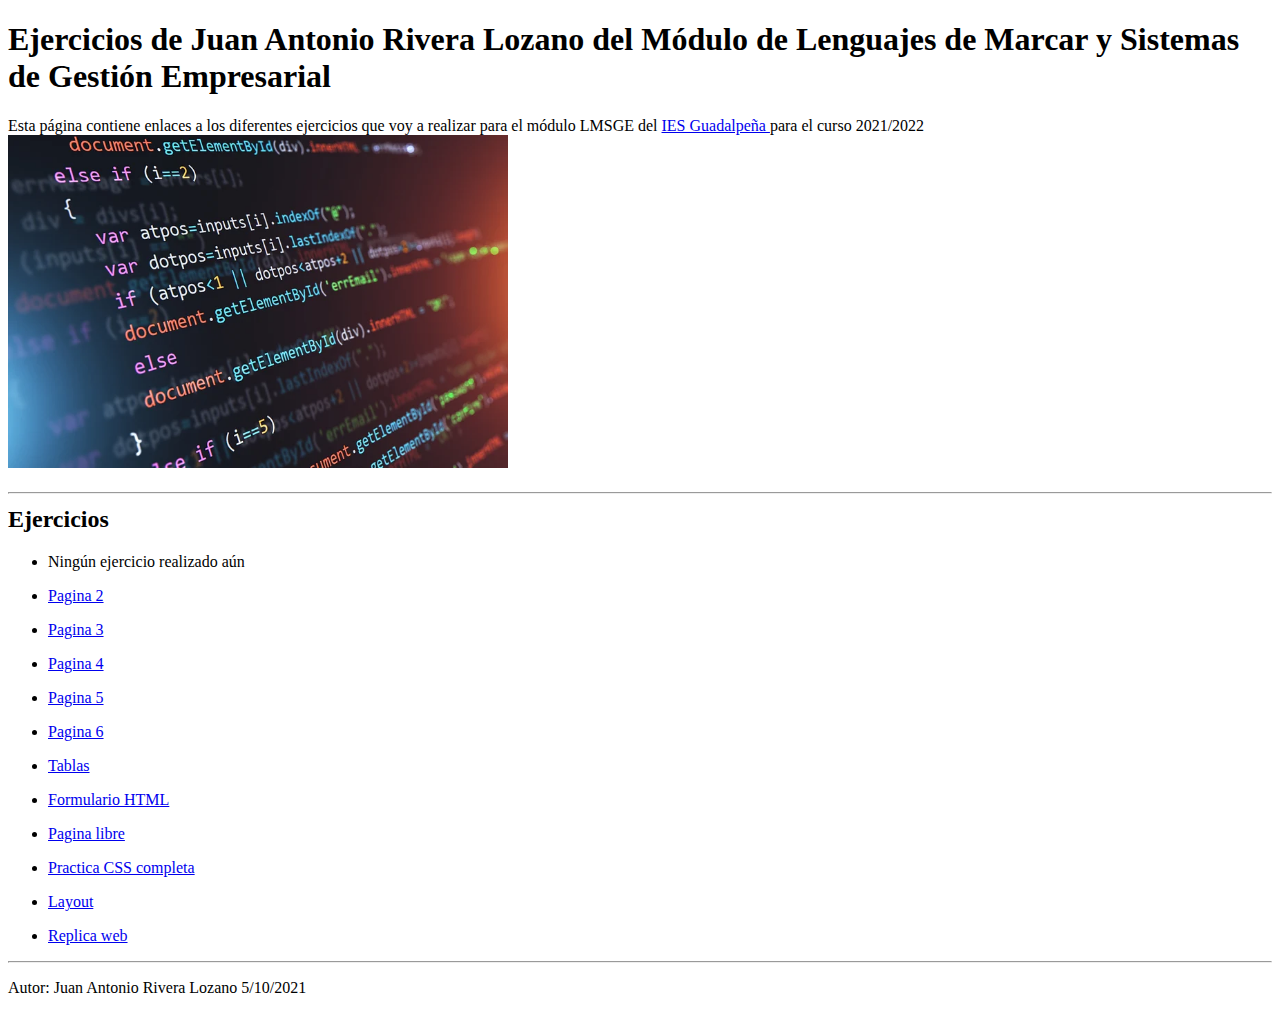
<file: index.html>
<!DOCTYPE html>
<html lang="es">


<head>
	<title>Aplicaciones WEB-Ejercicios html</title>
	<meta charset="utf-8" />

</head>

<body>
	<header>
		<h1>Ejercicios de Juan Antonio Rivera Lozano del Módulo de Lenguajes de Marcar y Sistemas de Gestión Empresarial
		</h1>
		
	</header>

	<section>
		<header>
			Esta página contiene enlaces a los diferentes ejercicios que voy a realizar para el módulo LMSGE del <a
			href="https://www.iesguadalpeña.es/"> IES Guadalpeña </a> para el curso 2021/2022 
		</header>
				
				<img src = hola.webp "girl in a jacket" width=500 length=600
			
			
		<article>
		<h2>
		<hr/>
			Ejercicios </header>
			</h2>
			<ul>
			
				<li> Ningún ejercicio realizado aún
				<a  
				</li>
			</ul>	
	
			<ul>
			
				<li> <a href="Pagina 2.html">Pagina 2 </a> 
				</li>
			</ul>	
			
			</ul>	
	
			<ul>
			
				<li> <a href="PAGINA 3.html">Pagina 3 </a> 
				</li>
			</ul>	
			
			<p> </p>
		
		<ul>
			
				<li> <a href="PAGINA 4.html">Pagina 4 </a> 
				</li>
			</ul>
			
			
		<ul>
			
				<li> <a href="PAGINA 5.html">Pagina 5 </a> 
				</li>
			</ul>	
			
			<ul>
			
				<li> <a href="PAGINA 6.html">Pagina 6 </a> 
				</li>
			</ul>	
		<ul>
			
				<li> <a href="tablas.html">Tablas </a>
				</li>
			</ul>	
			<ul>
			
				<li> <a href="Formulario de prueba.html">Formulario HTML</a>
				</li>
			</ul>	
		<ul>
			
				<li> <a href="Pagina Principal">Pagina libre</a>
				</li>
			</ul>	
			<ul>
			
				<li> <a href="Practica CSS Completa.html">Practica CSS completa</a>
				</li>
			</ul>	
			
			</ul>	
			<ul>
			
				<li> <a href="Layout/layout.html">Layout</a>
				</li>
			</ul>	
			</ul>	
			<ul>
			
				<li> <a href="Prueba css/pruebaCSS_recuperacion.html">Replica web</a>
				</li>
			</ul>	
		</article>	
	</section>
	
	<hr/>
	
	<footer>
	<p>Autor: Juan Antonio Rivera Lozano 5/10/2021
	</p>
	</footer>
</body>

</html>
</file>
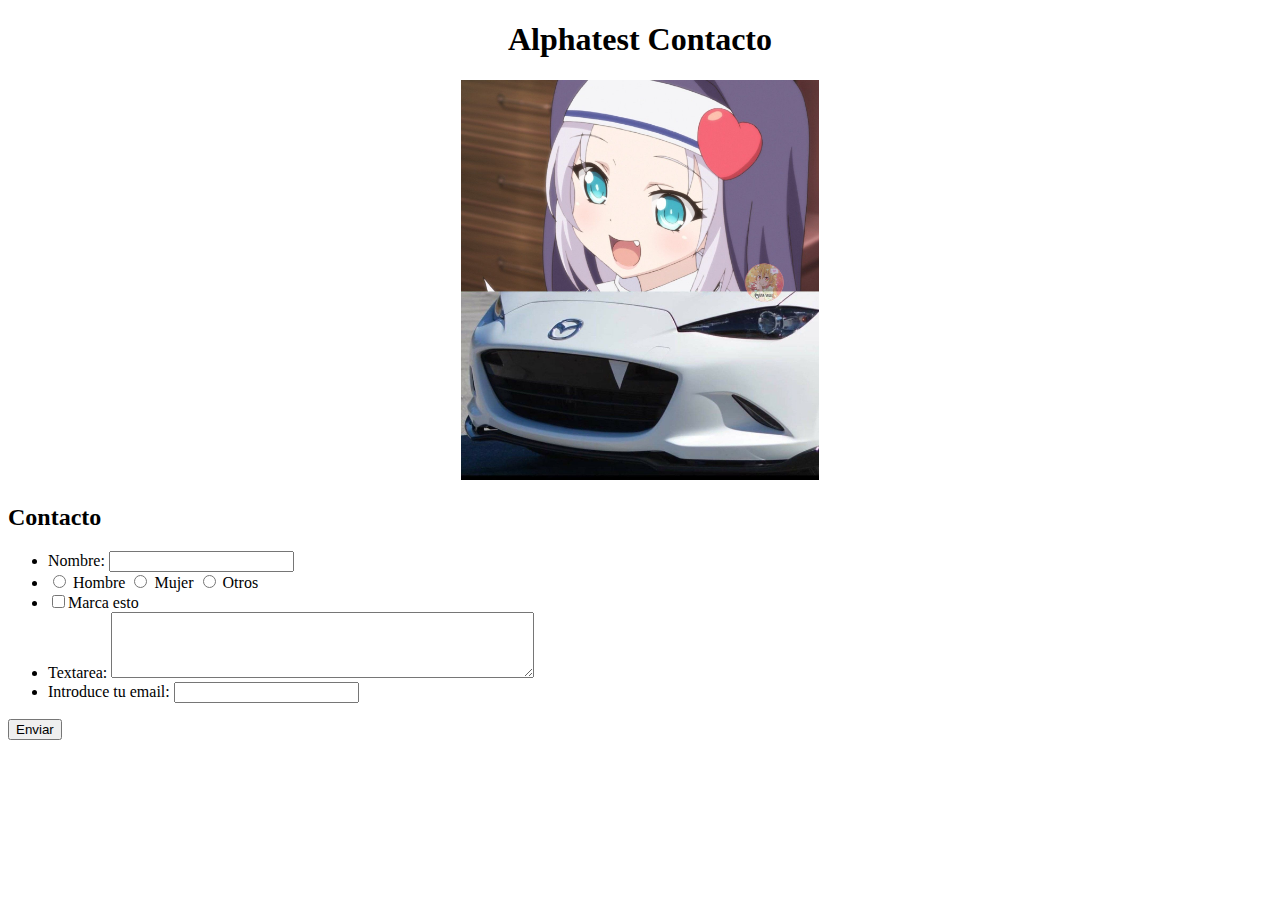
<file: Contactos.html>
<!DOCTYPE html>
<html lang="es">


<head>
	<title>Aplicaciones WEB-Ejercicios html</title>
	<meta charset="utf-8" />

</head>

<body>
	<header>
		<center>
		<h1>Alphatest Contacto</h1>
		</center>
	<center>
<img src="meme5.jpg" widht="400" height="400">
	</center>
	
	<h2>Contacto</h2>
	<ul>
	<li>
	<label>Nombre: <input type="text"></label>
	</li>
	<li>
	<input type="radio" name="gender" id="male"> 
    <label for="male">Hombre</label>
    
    <input type="radio" name="gender" id="female"> 
    <label for="female">Mujer</label>
    
    <input type="radio" name="gender" id="otros"> 
    <label for="otros">Otros</label>
	</li>
	<li>
	<label><input type="checkbox" id="cbox1" value="checkbox">Marca esto</label><br>
	</li>
	<li>
	<label for="w3review">Textarea:</label>

	<textarea id="w3review" name="w3review" rows="4" cols="50">
	</textarea>
	</li>
	<li>
	 <label for="email">Introduce tu email:</label>
<label><input type="email" id="email" name="email"> </label>
	</li>
	</ul>
<input type="submit" value="Enviar">
</file>
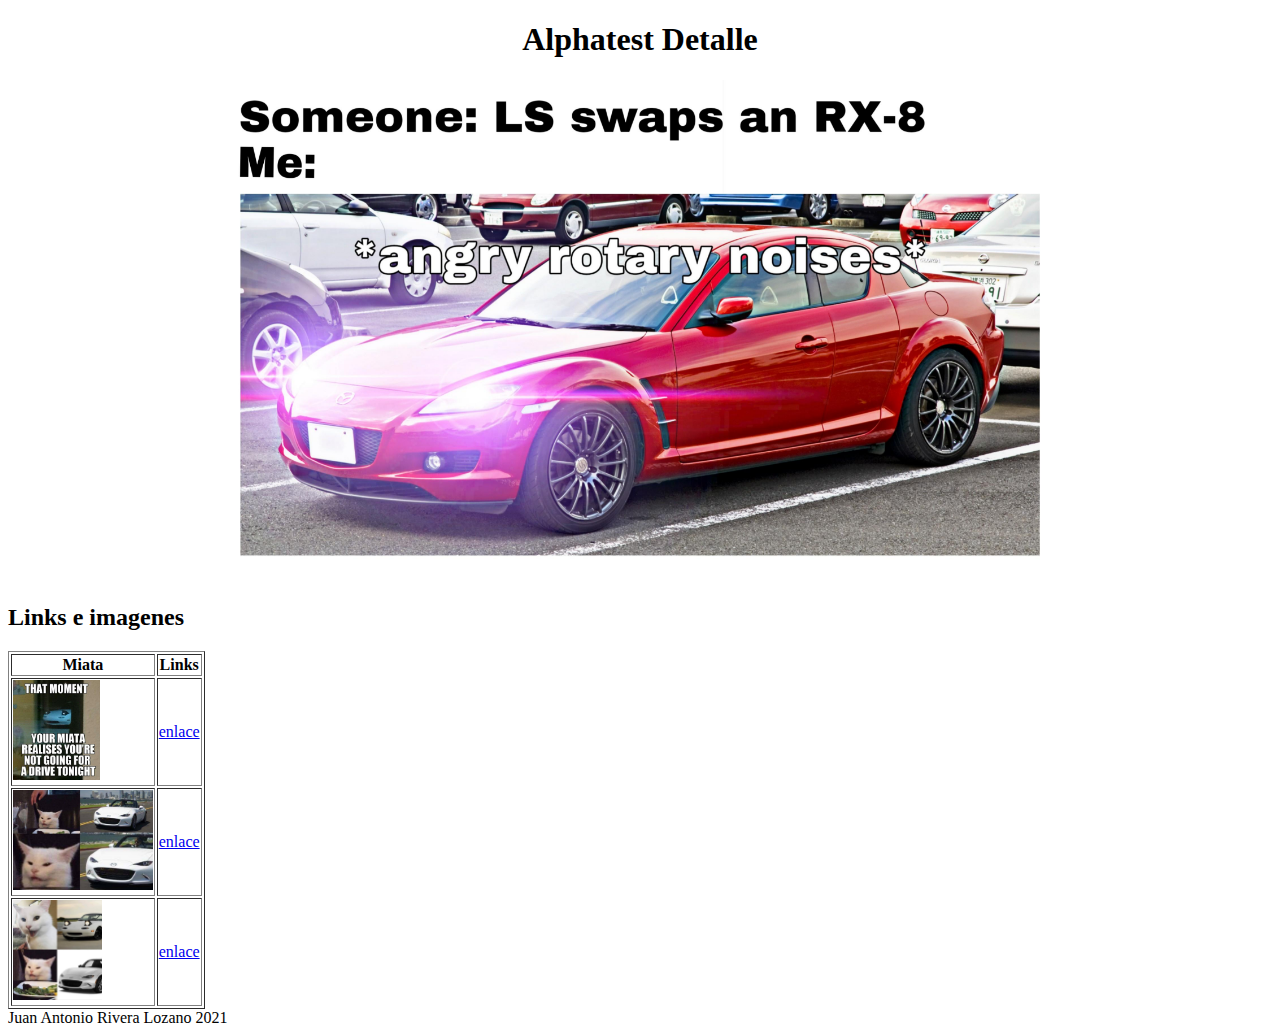
<file: Detalles.html>
<!DOCTYPE html>
<html lang="es">


<head>
	<title>Alphatest Detalle</title>
	<meta charset="utf-8" />

</head>
	<center>
	<h1> Alphatest Detalle</h1>
	</center>
	<center>
<img src="mazda rx8.jpg" widht="687" height="500">
	</center>
	<h2> Links e imagenes</h2>
<table border=default>
  <tr>
    <th>Miata</th>
    <th>Links</th>
  </tr>
  <tr>
    <td><img src="meme1.jpg" widht="100"height="100"></td>
    <td><a href="https://www.mazda.com/en/innovation/models/"target="_BLANK">enlace</a></td>
  </tr>
  <tr>
    <td><img src="meme2.jpg" widht="100"height="100"></td>
    <td><a href="https://www.mazdaespanol.com/"target="_BLANK">enlace</a></td>
  </tr>
  <tr>
    <td><img src="meme3.jpg" widht="100"height="100"></td>
    <td><a href="https://giphy.com/explore/mazda"target="_BLANK">enlace</a></td>
  </tr>
</table>

<footer> Juan Antonio Rivera Lozano 	2021</footer>
</file>
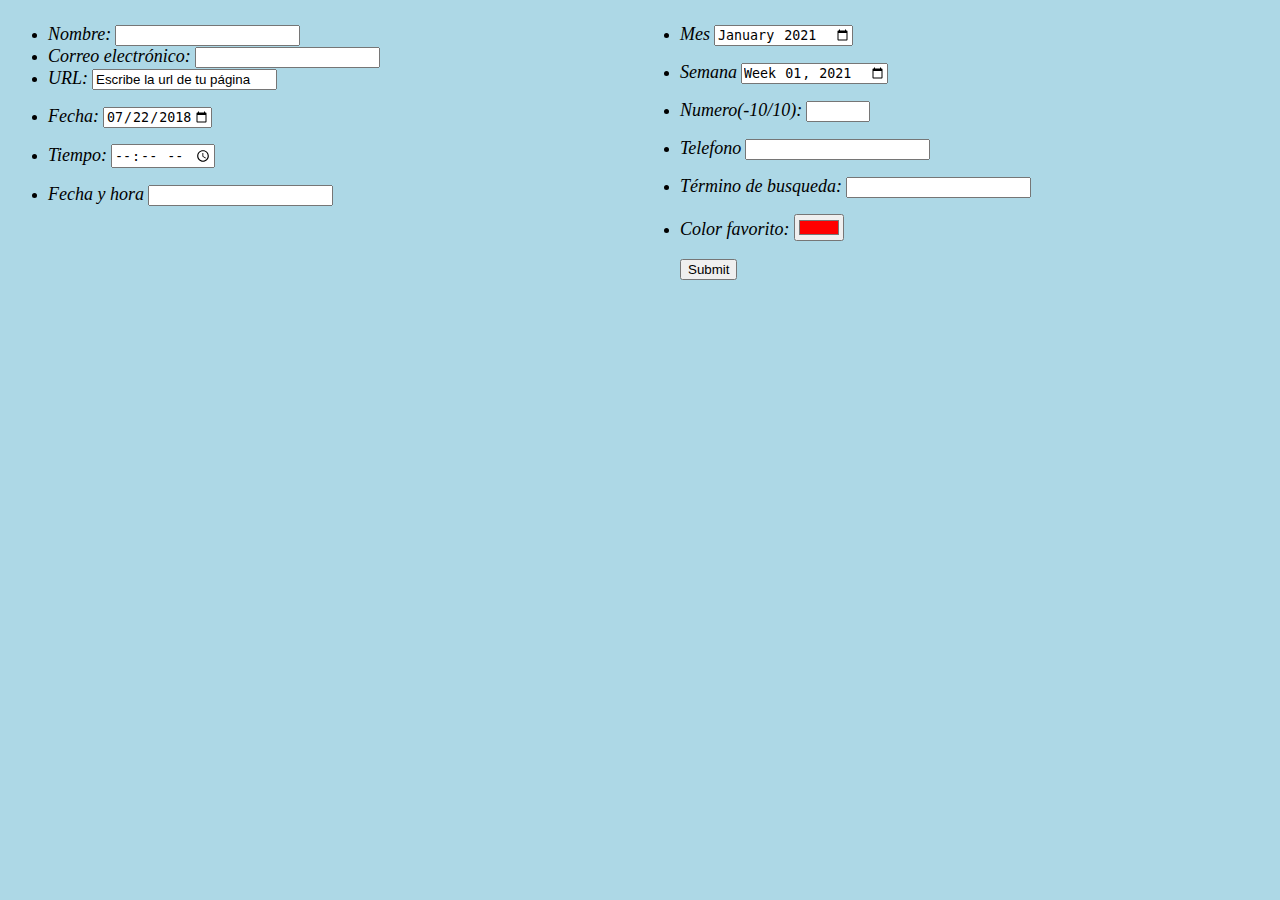
<file: Formulario de prueba.html>
<!DOCTYPE html>
<html lang="es">
<head>
       <link rel="stylesheet" href="formulario_2.css" >
 </head>
 <div id="contenedor">
       <div>
         <p><ul>
              <li>
                <label for="name">Nombre:</label>
                <input type="text" id="name" name="user_name">
              </li>
              <li>
                <label for="mail">Correo electrónico:</label>
                <input type="email" id="mail" name="user_mail">
              </li>
              <li>
                <label for="msg">URL:</label>
              <input type="text" value="Escribe la url de tu página">
             </ul>
             <ul>
             <li>
                     <label for="msg">Fecha:</label>
            <input type="date" id="start" name="trip-start"
                   value="2018-07-22"
                   min="2018-01-01" max="2021-12-31">
                   
            </li>
            </ul> 
                   <ul>
                   <li>
                   <label for="msg">Tiempo:</label>
                   <input type="time" id="appt" name="appt"
                   min="09:00" max="18:00" required>
            </li>
            </ul>
            <ul>
            <li>	
                   <label for="msg">Fecha y hora</label>
                   <input type="datetime" name="tiemporeunion"> 
            </ul>
            </li></p>
       </div>
       <div>
         <p><ul>
              <li>
                     <label for="msg">Mes</label>
                     <input type="month" name="mes"
                       value="2021-01" min="2021-01" max="2021-12" step="2" />	
              </ul>
              </li>
              
              <ul>
              <li>
              
              <label for="week">Semana</label>
              <input id="week" type="week" name="week" value="2021-W01">
              </ul>
              </li>	
              <ul>
              <li>
              
              <label for="numero">Numero(-10/10):</label>
              
              <input type="number" id="numero" name="Numero"
                     min="-10" max="10"/>
              </ul>
              </li>
              
              <ul>
              <li>
              <label for="telefono">Telefono</label>
              <input type="tel" name="telefono" pattern="[0-9]{9}">
                       
              
              </ul>
              </li>
              
              <ul>
              <li>
              <label for="Término de busqueda">Término de busqueda:</label>
              <input type="search" id="site-search" name="q"
                     aria-label="Search through site content">
              </ul>
              </li>
              <ul>
              <li>
               <label for="Color favorito">Color favorito:</label>
                <input type="color" id="favcolor" name="favcolor" value="#ff0000"><br><br>
                <input type="submit">
              
              </ul>
              </li></p>
       </div>
     </div>
</file>
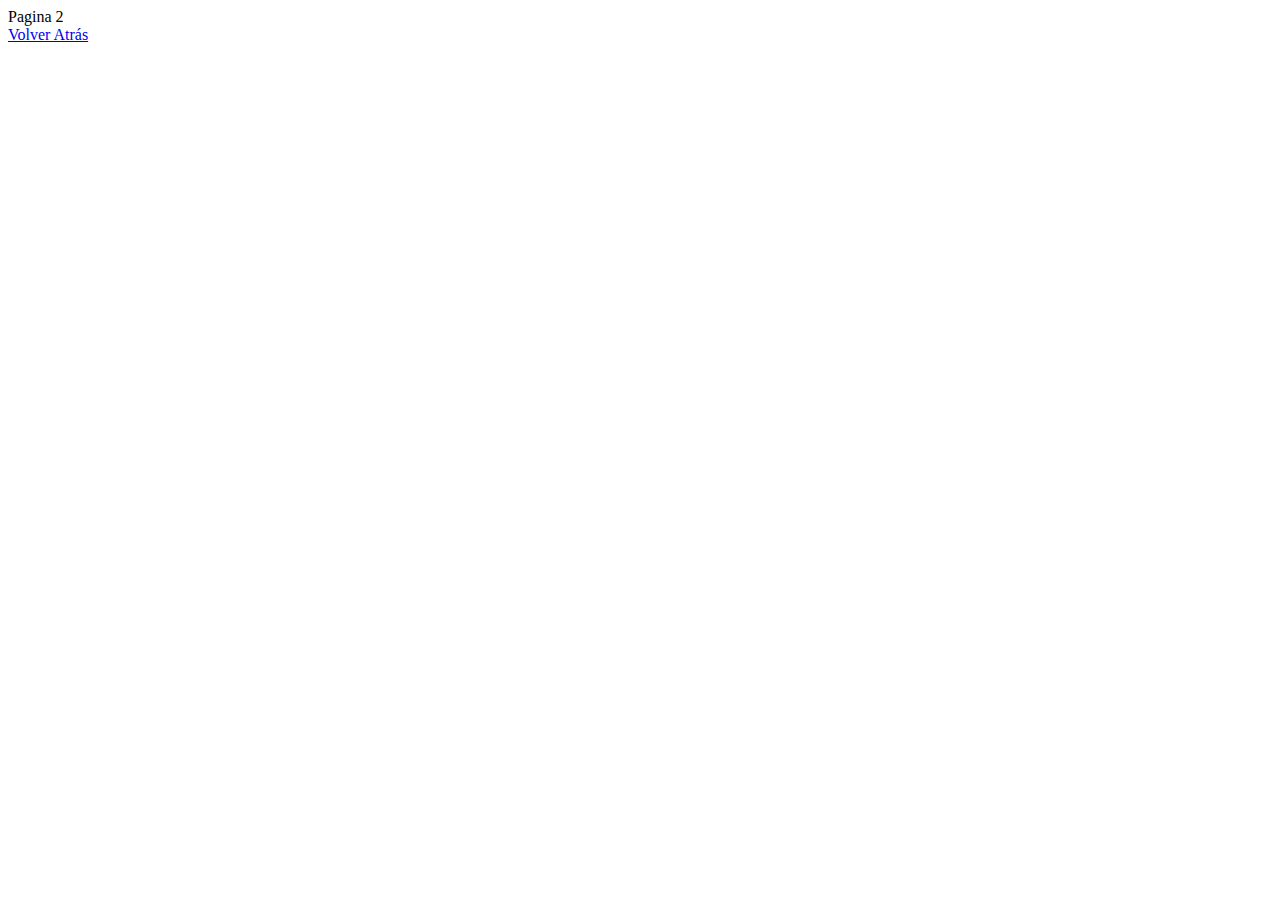
<file: Pagina 2.html>
<!DOCTYPE html>
<html lang="es">


<head>
	<title>Pagina 2</title>
	<meta charset="utf-8" />

</head>

<body>
	<header>
		Pagina 2
	</header>

	<section>
		<header>
			<a href="javascript:history.back()"> Volver Atrás</a>
		</header>
		<article>
			<p>  </p>
		
		</article>	
	</section>
	<footer>
	<p>
	</p>
	</footer>
</body>

</html>
</file>
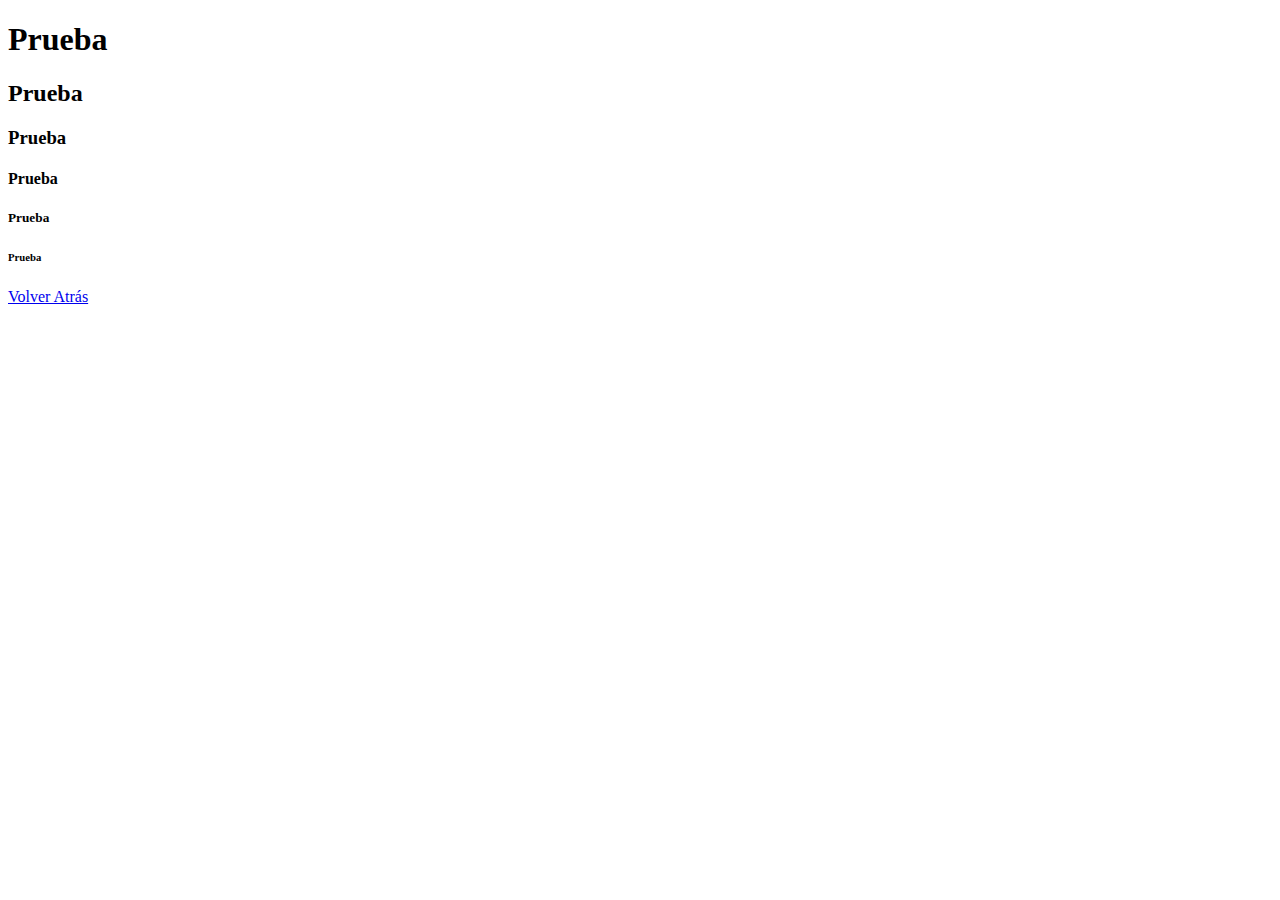
<file: PAGINA 3.html>
<!DOCTYPE html>
<html lang="es">


<head>
	<title>Pagina 5</title>
	<meta charset="utf-8" />
	<h1>Prueba</h1>
	<h2>Prueba</h2>
	<h3>Prueba</h3>
	<h4>Prueba</h4>
	<h5>Prueba</h5>
	<h6>Prueba</h6>
	
<section>
		<header>
			<a href="javascript:history.back()"> Volver Atrás</a>
		</header>
		<article>
</section>
</file>
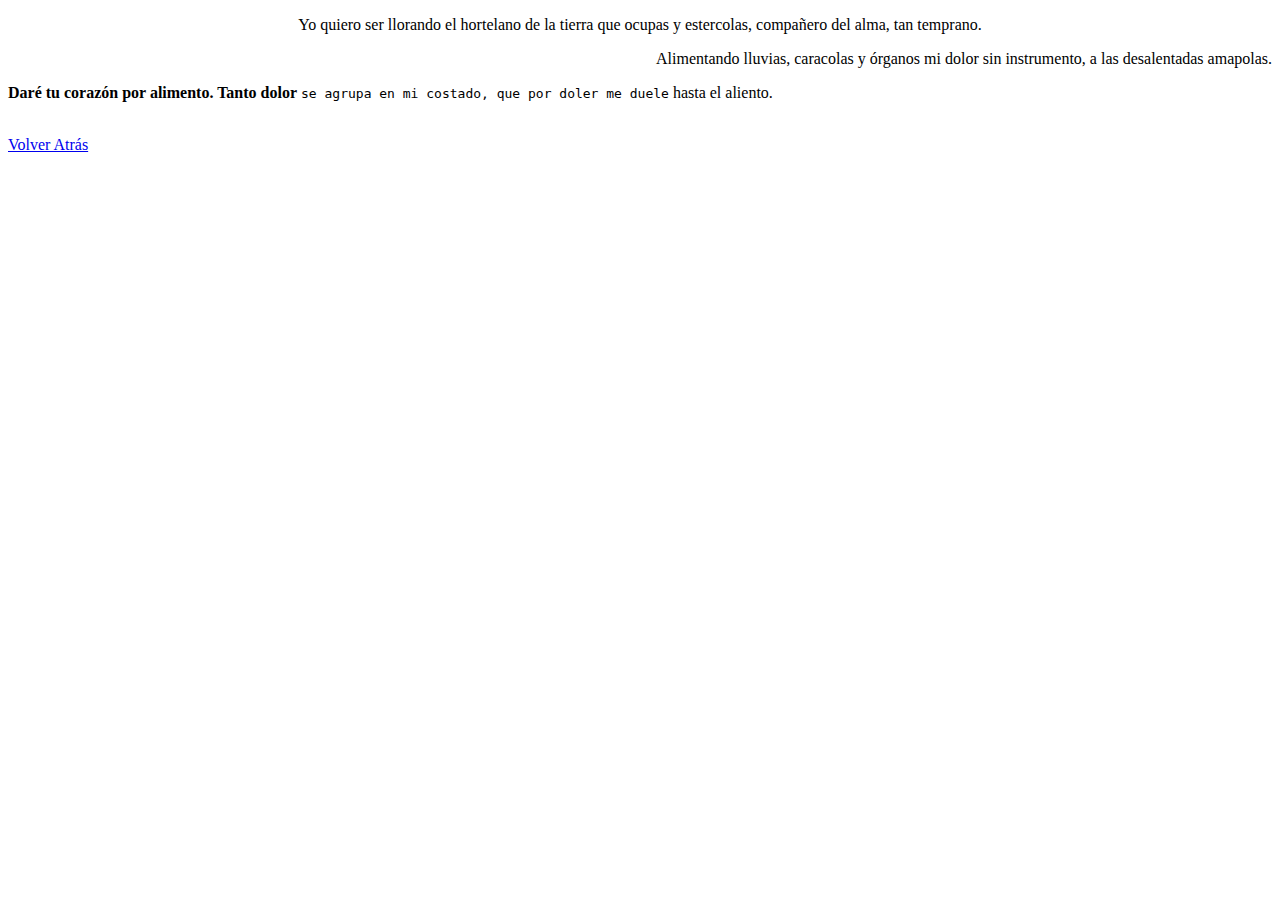
<file: PAGINA 4.html>
<!DOCTYPE html>
<html lang="es">


<head>
	<title>Pagina 4</title>
	<meta charset="utf-8" />
	


<p align="center">
Yo quiero ser llorando el hortelano
de la tierra que ocupas y estercolas,
compañero del alma, tan temprano.</p>

<p align="right">
Alimentando lluvias, caracolas
y órganos mi dolor sin instrumento,
a las desalentadas amapolas. </p> 

<p align="left">
<b>Daré tu corazón por alimento.
Tanto dolor</b> <tt>se agrupa en mi costado,
que por doler me duele</tt> hasta el aliento.</p>

			</br>
<section>
		<header>
			<a href="javascript:history.back()"> Volver Atrás</a>
		</header>
		<article>
</file>
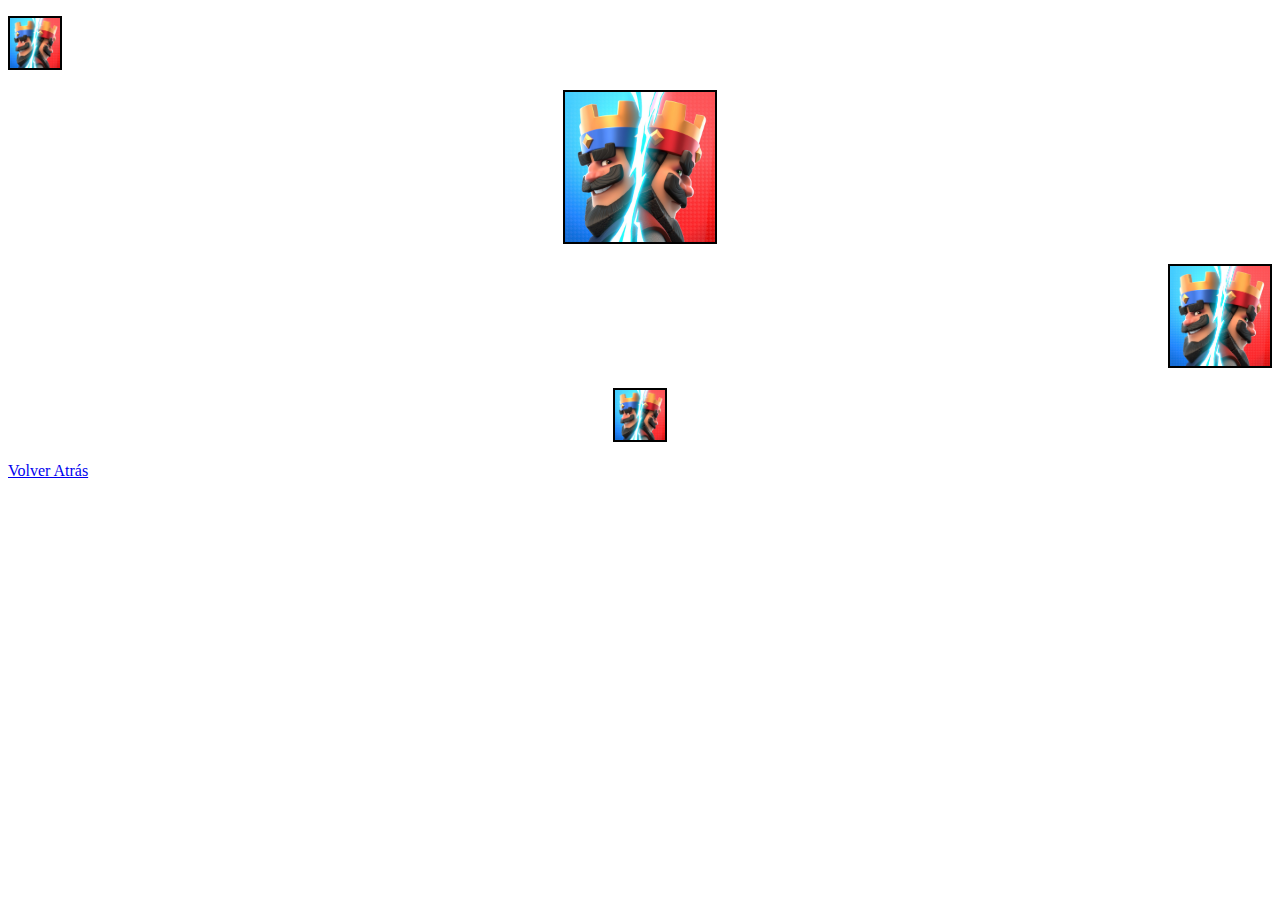
<file: PAGINA 5.html>
<!DOCTYPE html>
<html lang="es">


<head>
	<title>Pagina 5</title>
	<meta charset="utf-8" />
	<p align="left">
	<img src= "Clash royale.jpg" alt= "clash royale" widht=100 height=50 border=2px>
	<p align="center">
	<img src= "Clash royale.jpg" alt= "clash royale" widht=200 height=150 border=2px>	
	<p align="right">
	<img src= "Clash royale.jpg" alt= "clash royale" widht=50 height=100 border=2px>
	<p align="center">
	<img src= "Clash royale.jpg" alt= "clash royale" widht=50 height=50 border=2px>
	 
<section>
		<header>
			<a href="javascript:history.back()"> Volver Atrás</a>
		</header>
		<article>
</file>
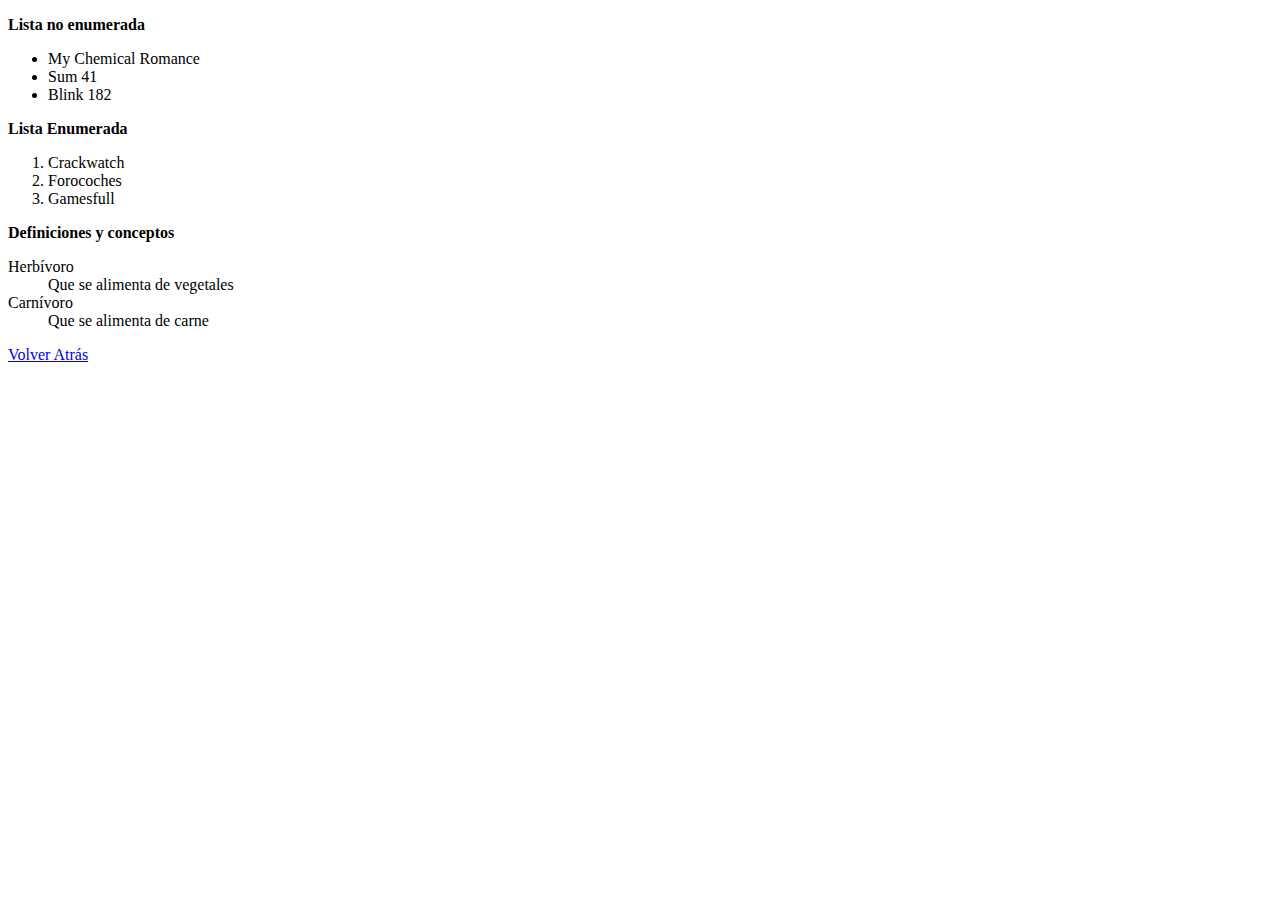
<file: PAGINA 6.html>
<!DOCTYPE html>
<html lang="es">


<head>
<p> <b>Lista no enumerada</b></p>
<ul>
<li> My Chemical Romance
<li> Sum 41
<li> Blink 182
</ul>
</body>
	<p><b> Lista Enumerada</b> </p>
	<ol>
<li> Crackwatch
<li> Forocoches
<li> Gamesfull
</ol>
	<p><b>Definiciones y conceptos</b></p>
	<dl>
<dt>Herbívoro
<dd>Que se alimenta de vegetales
<dt>Carnívoro
<dd>Que se alimenta de carne
</dl>

<section>
		<header>
			<a href="javascript:history.back()"> Volver Atrás</a>
		</header>
		<article>
</section>
</file>
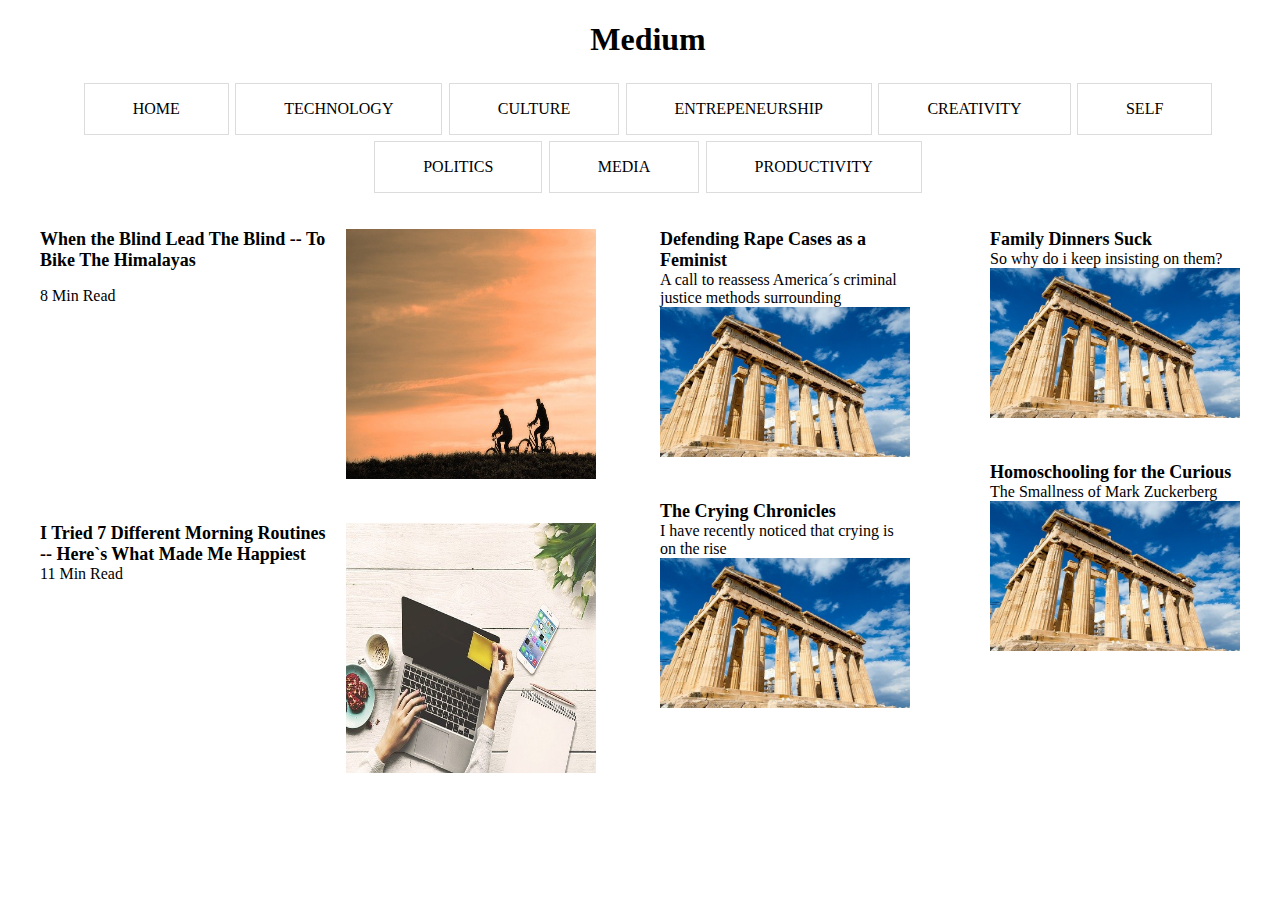
<file: Practica CSS Completa.html>
<!DOCTYPE html>
<html lang="es">
<head>
    <meta charset="UTF-8">
    <meta http-equiv="X-UA-Compatible" content="IE=edge">
    <meta name="viewport" content="width=device-width, initial-scale=1.0">
    <link href="estilocss.css" rel="stylesheet" type="text/css" >
    <title>Practica css completa</title>
</head>
<body>
    <header>
        <h1> Medium </h1>
    </header>

    <nav>
        <div class="menu">
            HOME
        </div>
        <div class="menu">
            TECHNOLOGY
        </div>
        <div class="menu">
            CULTURE
        </div>
        <div class="menu">
            ENTREPENEURSHIP
        </div>
        <div class="menu">
            CREATIVITY
        </div>
        <div class="menu">
            SELF
        </div>
        <div class="menu">
            POLITICS
        </div>
        <div class="menu">
            MEDIA
        </div>
        <div class="menu">
            PRODUCTIVITY
        </div>

    </nav>

    <section class="cuerpoPagina">
        <section class="zonaArticulosGrande">
            <article class="articuloIzquierda">
                <div class="textos">
                    <div class="tituloArticulo">
                        When the Blind Lead The Blind -- To Bike The Himalayas
                    </div>
                    <div class="TextoArticulo">
                        <p> 8 Min Read</p>
                    </div>
                </div>
                <div class="imagenArticulo">
                  <img src="imagenes/ciclistas.jpg" alt="ciclistas"/> 
                </div>
                
            </article>

            <article class="articuloIzquierda">
                <div class="textos">
                    <div class="tituloArticulo">
                        I Tried 7 Different Morning Routines -- Here`s What Made Me Happiest
                    </div>
                    <div class="TextoArticulo">
                        11 Min Read
                    </div>
                </div>
                <div class="imagenArticulo">
                   <img src="imagenes/mañanasPC.jpg" alt="mañanas"/>
                </div>
            </article>

        </section>

        <section class="columnaArticulosPequeños">
            <article class="articuloPequeño">
                <div class="textos">
                    <div class="tituloArticuloPequeño">
                        Defending Rape Cases as a Feminist
                    </div>
                    <div class="TextoArticuloPequeño">
                       A call to reassess America´s criminal justice methods surrounding
                    </div>
                <div>
                <div class="imagenArticuloPequeño">
                      <img src="imagenes/monumento.jpg" alt="monumento" /> 
                </div>
            </article>  
            <article class="articuloPequeño">
                <div class="textos">
                    <div class="tituloArticuloPequeño">
                        The Crying Chronicles 
                    </div>
                    <div class="TextoArticuloPequeño">
                        I have recently noticed that crying is on the rise
                    </div>
                    
                </div>
                <div class="imagenArticuloPequeño">
                    <img src="imagenes/monumento.jpg" alt="monumento" />
                
                </div>
            </article>  
        </section>

        <section class="columnaArticulosPequeños">
            <article class="articuloPequeño">
                <div class="textos">
                    <div class="tituloArticuloPequeño">
                        Family Dinners Suck
                    </div>
                    <div class="TextoArticuloPequeño">
                        So why do i keep insisting on them?
                    </div>
                <div>
                <div class="imagenArticuloPequeño">
                      <img src="imagenes/monumento.jpg" alt="monumento" /> 
                </div>
            </article>  
            <article class="articuloPequeño">
                <div class="textos">
                    <div class="tituloArticuloPequeño">
                        Homoschooling for the Curious
                    </div>
                    <div class="TextoArticuloPequeño">
                        The Smallness of Mark Zuckerberg
                    </div>
                    
                </div>
                <div class="imagenArticuloPequeño">
                    <img src="imagenes/monumento.jpg" alt="monumento" />
                </div>
            </article>  
        </section>

    </section>

</body>
</html>
</file>
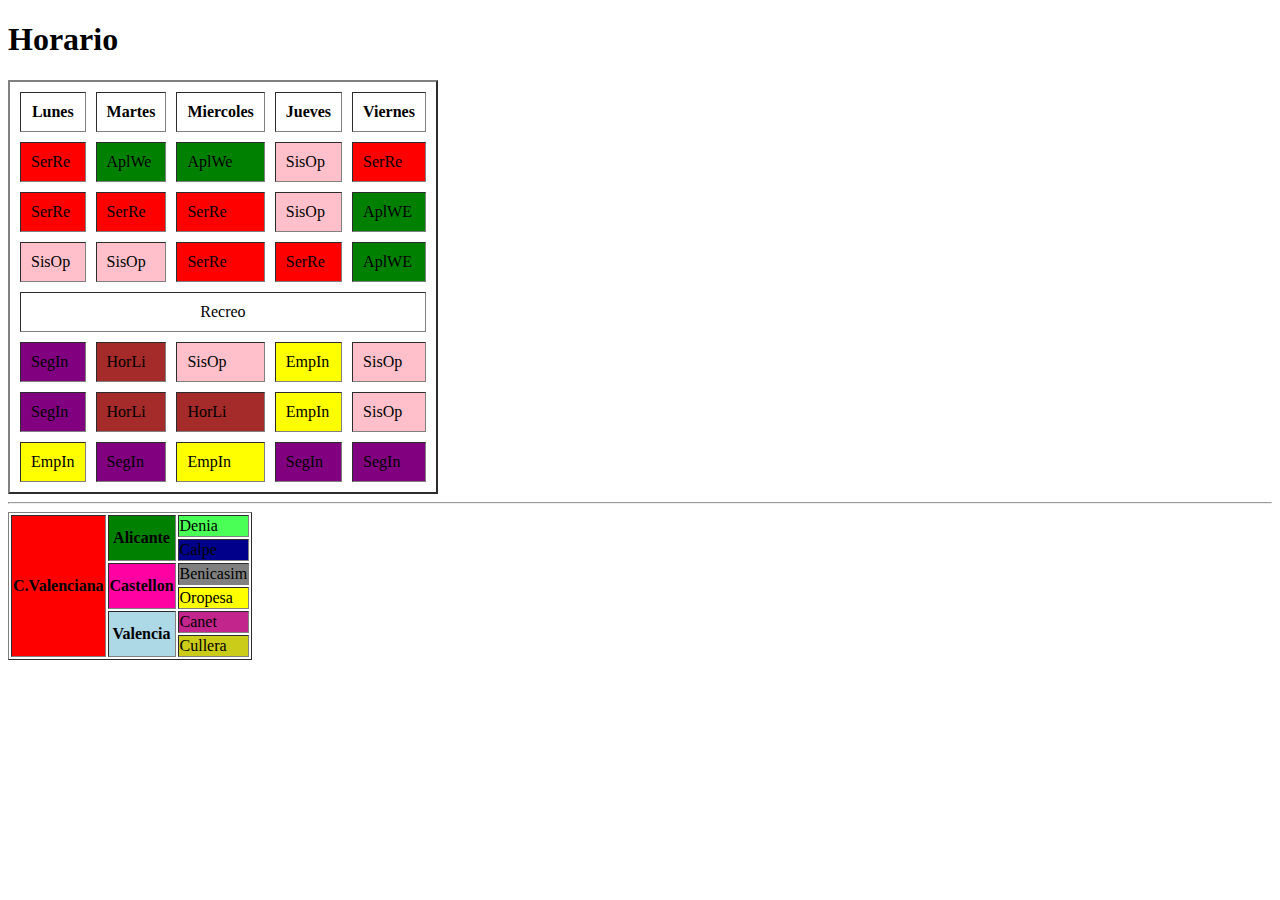
<file: tablas.html>
<!DOCTYPE html>
<html lang="es-ES">

<head>
	<meta charset="utf-8" />
    <title>
        Tablas
    </title>
</head>

<body>
	<header>
	 <h1>Horario</h1>
	</header>

	<section>
		<table border=2 cellspacing="10" cellpadding="10" bgcolor="white">
			<tr>
				<th>Lunes</th>
				<th>Martes</th>
				<th>Miercoles</th>
				<th>Jueves</th>
				<th>Viernes</th>  
			</tr>
			<tr>
				<td bgcolor="red"> SerRe </td>
				<td bgcolor="green"> AplWe </td>
				<td bgcolor="green"> AplWe </td>
				<td bgcolor="pink"> SisOp</td>
				<td bgcolor="red"> SerRe </td>
			</tr>
			<tr>
				<td bgcolor="red"> SerRe </td>
				<td bgcolor="red"> SerRe </td>
				<td bgcolor="red"> SerRe </td>
				<td bgcolor="pink">SisOp </td>
				<td bgcolor="green"> AplWE </td>
			</tr>
		
			<tr>
				<td bgcolor="pink"> SisOp </td>
				<td bgcolor="pink"> SisOp </td>
				<td bgcolor="red"> SerRe </td>
				<td bgcolor="red">SerRe </td>
				<td bgcolor="green"> AplWE </td>
				</tr>
			
			<tr>
				<td bgcolor="white" colspan=5 align="center">Recreo</td>
				
			</tr>

			<tr>
				<td bgcolor="purple"> SegIn </td>
				<td bgcolor="brown"> HorLi </td>
				<td bgcolor="pink"> SisOp </td>
				<td bgcolor="yellow">EmpIn </td>
				<td bgcolor="pink">SisOp</td>
			</tr>
			<tr>
				<td bgcolor="purple"> SegIn </td>
				<td bgcolor="brown"> HorLi </td>
				<td bgcolor="brown"> HorLi </td>
				<td bgcolor="yellow">EmpIn </td>
				<td bgcolor="pink">SisOp</td>
			</tr>
		
			<tr>
				<td bgcolor="yellow"> EmpIn </td>
				<td bgcolor="purple"> SegIn </td>
				<td bgcolor="yellow"> EmpIn </td>
				<td bgcolor="purple">SegIn </td>
				<td bgcolor="purple">SegIn</td>
			</tr>
			
		</table>
	</section>
 	
	<hr/>
	
<table BORDER>
	<tr><th bgcolor="red" ROWSPAN=6>C.Valenciana</th>
	<th bgcolor="green"  ROWSPAN=2>Alicante</th>
		<td bgcolor="4aff55">Denia</td>
    </tr>
    <tr>
		<td bgcolor="darkblue"> Calpe </td>
		</tr>
    <tr>
		<th bgcolor="ff00a2" ROWSPAN=2>Castellon</th>
		<td bgcolor="grey">Benicasim</th>
	 </tr>
	<tr>
		<td bgcolor="yellow"> Oropesa</td>
	</tr>
	<tr>
		<th bgcolor="Lightblue" ROWSPAN=2> Valencia</th>
		<td bgcolor="#c2258b"> Canet </td>
	</tr>
	<tr>
		<td bgcolor="#cbcb19"> Cullera </td>
	</tr>
</table>
</file>
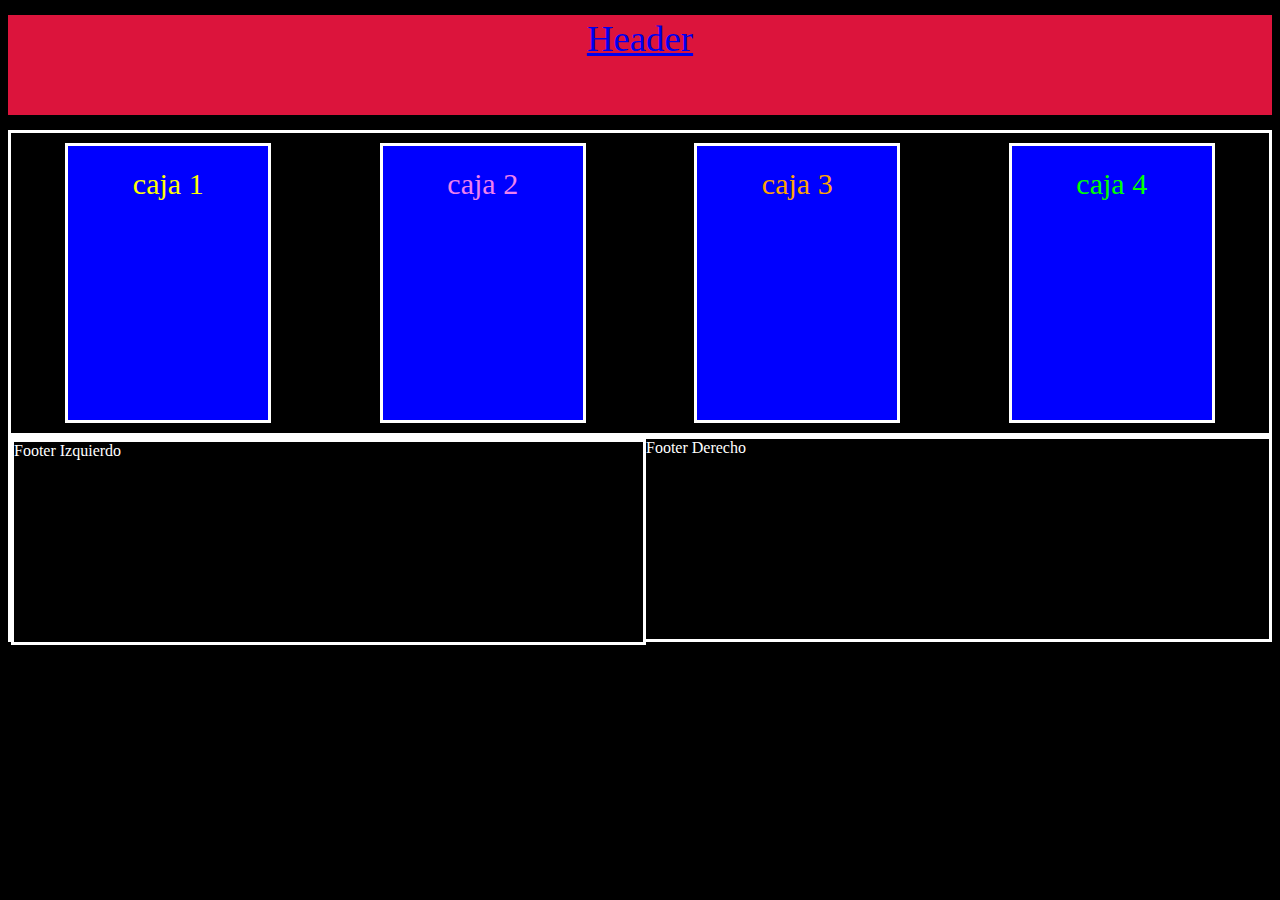
<file: Layout/layout.html>
<!DOCTYPE html>
<html lang="es">
<head>
	<meta charset="utf-8">
	<title>Layout</title>

        <link rel="stylesheet" href="style.css">
</head>

<body>
	
	<header id="main-header">
		
		<a id="logo-header" href="#">
			<h1>Header</h1>
		</a> 

        <div class="flex-container">
            <div id="caja1" style="flex-basis: 200px; order: 1; background-color: blue;"">caja 1</div>
            <div div id="caja2" style="flex-basis: 200px; order: 2; background-color: blue;"">caja 2</div>
            <div div id="caja3" style="flex-basis: 200px; order: 3; background-color: blue;"">caja 3</div>
            <div div id="caja4" style="flex-basis: 200px; order: 4; background-color: blue;"">caja 4</div>
        </div>

        <div class="grid-container">
            <div class="item1">Footer Izquierdo</div>
            <div class="item2">Footer Derecho</div>
        </div>
        
            
        
</body>
</html>
</file>
<file: formulario_2.css>
body {
    background-color: lightblue;
}
#contenedor {
    display: flex;
    flex-direction: row;
    flex-wrap: wrap;
  }
  
  #contenedor > div {
    width: 50%;
  }
  label{
      font-size: large;
      font-style: oblique;
  }
</file>
<file: estilocss.css>
body{
    width: 100%;
}

header {
    text-align: center;
    width: 100%;
    height: auto;
}

nav {
    display: flex;
    flex-direction: row;
    flex-wrap: wrap;
    justify-content: center;
    align-items: stretch;
    
}

.menu {
    text-align: center;
    border:1px gainsboro solid;
    padding-left: 3em;
    padding-right: 3em;
    padding-top: 1em;
    padding-bottom: 1em;
    margin: 0.2em;

}

.menu:hover {
    font-weight: bold;
}

.cuerpoPagina {

    width: 100%;

    display: flex;
    flex-direction: row;
    flex-wrap: wrap;
    justify-content: flex-start;
    align-content: stretch;

}

.zonaArticulosGrande {
    /* Combinando las 2 siguientes propiedades consigo distribuir el tamaño de esta clase
    Importante poner el flex-basis: 0 para que no cree espacios raros */
    flex-grow: 2;
    flex-basis: 0;
    margin: .5em;
}

.columnaArticulosPequeños {
    /* Combinando las 2 siguientes propiedades consigo distribuir el tamaño de esta clase
    Importante poner el flex-basis: 0 para que no cree espacios raros*/
    flex-grow: 1;
    flex-basis: 0;
    margin: .5em;
}

.articuloIzquierda {
    width: auto;
    
    display:flex;
    flex-direction: row;
    flex-wrap: wrap;
    justify-content: space-around;
    align-items:flex-start;
    align-content: flex-start;

    padding: 1em;
    margin: .5em;
}

.textos {
    
    flex-grow: 1;
    flex-basis: 0;

    padding-right: 1em;

    display: flex;
    flex-direction: column;
    flex-wrap: nowrap;
    justify-content: space-between;
    align-items:stretch;

    /*width: 0%;*/
    
}

.imagenArticulo { 
   /* flex-grow: 1;
    flex-basis: 0;
*/
    width: 250px;;
    
}

.imagenArticulo img {
   
    width: 250px;
    height: 250px;
   


}

.articuloPequeño {
    padding: 1em;
    margin: .5em;
}

.imagenArticuloPequeño img {
    width: 250px;
    height: 150px;
}

.tituloArticulo {
    flex-grow: 1;
}

.TextoArticulo {
    flex-grow: 1;
/*width: auto;*/

}

.tituloArticulo, .tituloArticuloPequeño {
    font-weight: bold;
    font-size: large;
}
</file>
<file: Layout/style.css>
h1{
    font-size: 2.3em;
	line-height: 1.3em;
	margin: 15px 0;
    text-align: center;
    font-weight: 300;
    background-color: crimson;
    width: 100%;
    height: 100px;
}

.flex-container{
    display: flex;
    justify-content: space-around;
    height: 300px;
    background-color:black;
    border: 3px solid rgb(255, 255, 255);
}

.flex-container div{
    background-color: black
    width 100%;
    margin: 10px;
    text-align: center;
    line-height: 75px;
    font-size: 30px;
    border: 3px solid rgb(255, 255, 255);
}


body{
    background-color: black;
}


.grid-container {
    display: flex;
    text-align: center;
    border: 3px solid rgb(255, 255, 255);
    background-color: black;
    color: white;
    height: 200px;
  }

.item1 {
    display: flex;
    text-align: end;
    border: 3px solid rgb(255, 255, 255);
    background-color: black;
    color: white;
    height: 200px;
    width: 50%;
}

#caja1 {
    color: yellow;
}

#caja2 {
    color: violet;
}

#caja3 {
    color:  orange;
}

#caja4 {
    color: lime;
}
</file>
